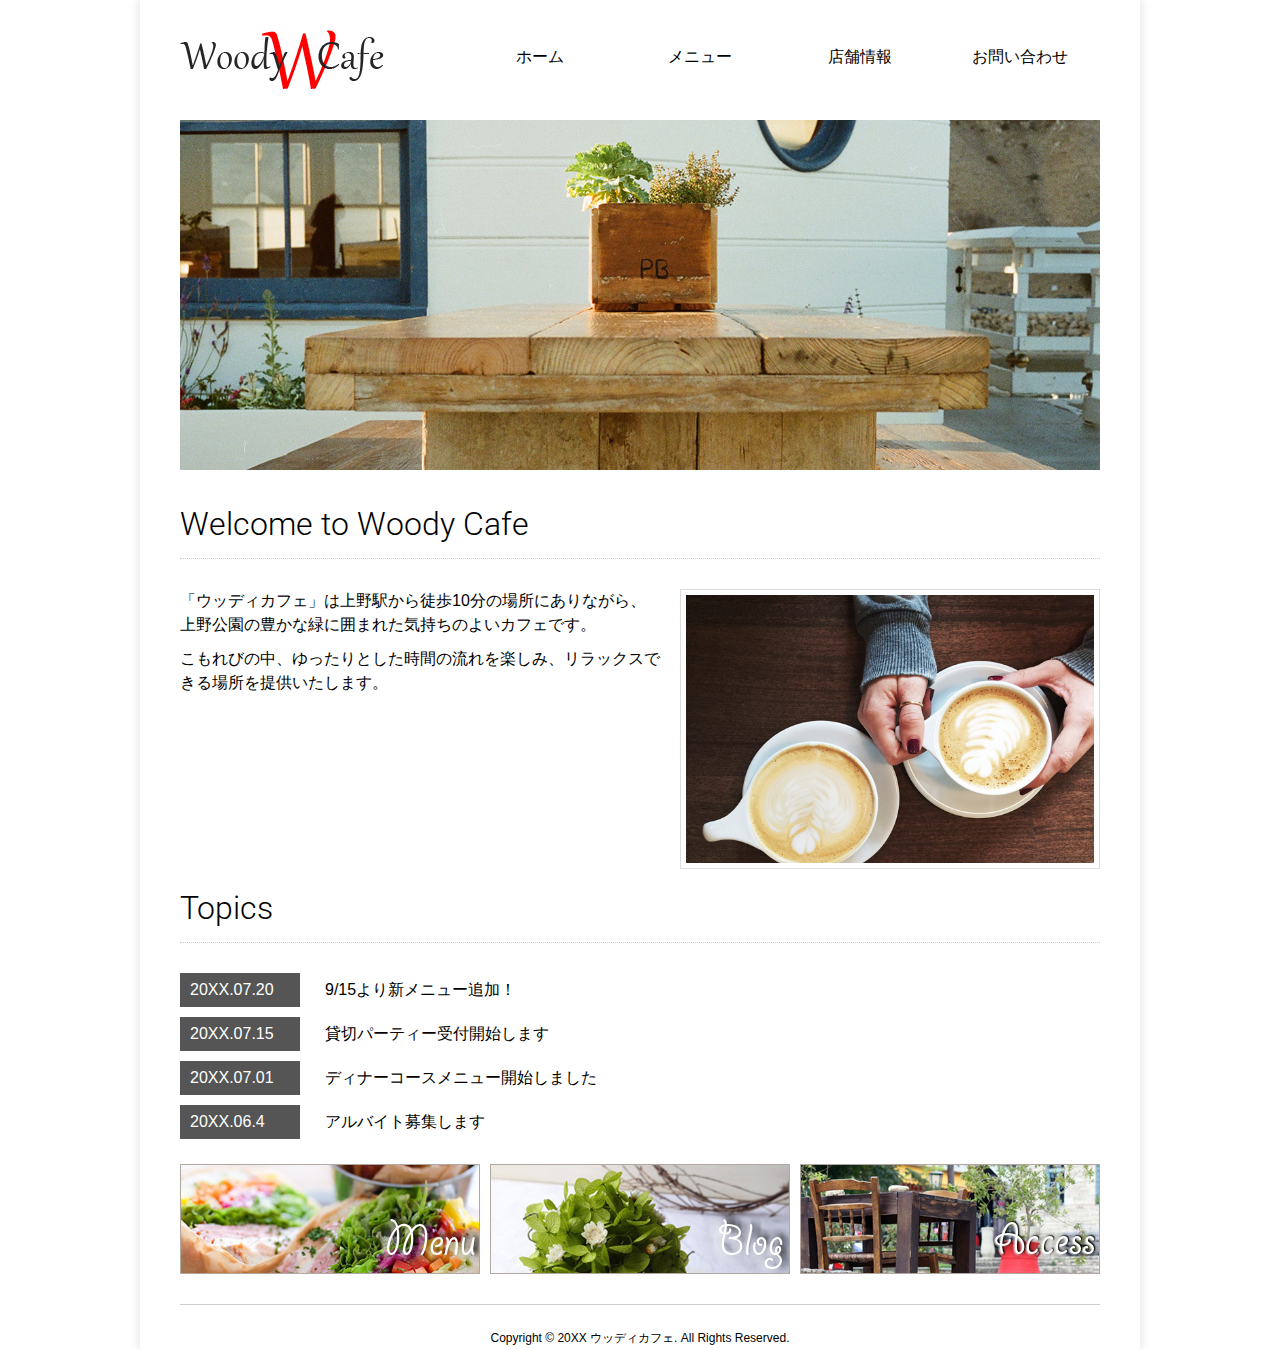
<file: index.html>
<!DOCTYPE html>
<html lang="ja">
	<head>
		<meta charset="UTF-8">
		<meta name="viewport" content="width=device-width, initial-scale=1">
		<meta name="description" content="2015年上野公園のそばにオープンした緑に囲まれた自然派カフェ。スタイリッシュなカフェでほっと一息お寛ぎください。">
		<meta name="keywords" content="ウッディカフェ,Woody Cafe,東京,上野,喫茶店">
		<title>ウッディカフェ</title>
		<link rel="stylesheet" href="css/sanitize.css">
		<link rel="stylesheet" href="css/style.css">
	</head>
	<body>
		<div class="wrapper">
			<header class="gl-header">
				<h1><a href="index.html">Woody Cafe</a></h1>
				<nav class="gl-nav">
					<ul>
						<li><a href="index.html">ホーム</a></li>
						<li><a href="menu.html">メニュー</a></li>
						<li><a href="info.html">店舗情報</a></li>
						<li><a href="contact.html">お問い合わせ</a></li>
					</ul>
				</nav>
			</header>
			<div class="main-img">
				<img src="images/topimage01.jpg" alt="">
			</div>
			<main class="gl-main">
				<section class="message">
					<h2>Welcome to Woody Cafe</h2>
					<p><img src="images/top01.jpg" width="420" height="280" alt="テーブルの上のカフェラテ"></p>
					<p>「ウッディカフェ」は上野駅から徒歩10分の場所にありながら、上野公園の豊かな緑に囲まれた気持ちのよいカフェです。</p>
					<p>こもれびの中、ゆったりとした時間の流れを楽しみ、リラックスできる場所を提供いたします。</p>
				</section>
				<section class="topics">
					<h2>Topics</h2>
					<dl>
						<dt>20XX.07.20</dt>
						<dd>9/15より新メニュー追加！</dd>
						<dt>20XX.07.15</dt>
						<dd>貸切パーティー受付開始します</dd>
						<dt>20XX.07.01</dt>
						<dd>ディナーコースメニュー開始しました</dd>
						<dt>20XX.06.4</dt>
						<dd>アルバイト募集します</dd>
					</dl>
				</section>
			</main>
			<aside class="top-aside">
				<ul>
					<li><a href="menu.html"><img src="images/banner01.jpg" width="300" height="110" alt="メニューバナー"></a></li>
					<li><a href="#"><img src="images/banner02.jpg" width="300" height="110" alt="ブログバナー"></a></li>
					<li><a href="info.html"><img src="images/banner03.jpg" width="300" height="110" alt="アクセスバナー"></a></li>
				</ul>
			</aside>
			<footer class="gl-footer">
				<p><small>Copyright &copy; 20XX ウッディカフェ. All Rights Reserved.</small></p>
			</footer>
		</div>
	</body>
</html>
</file>
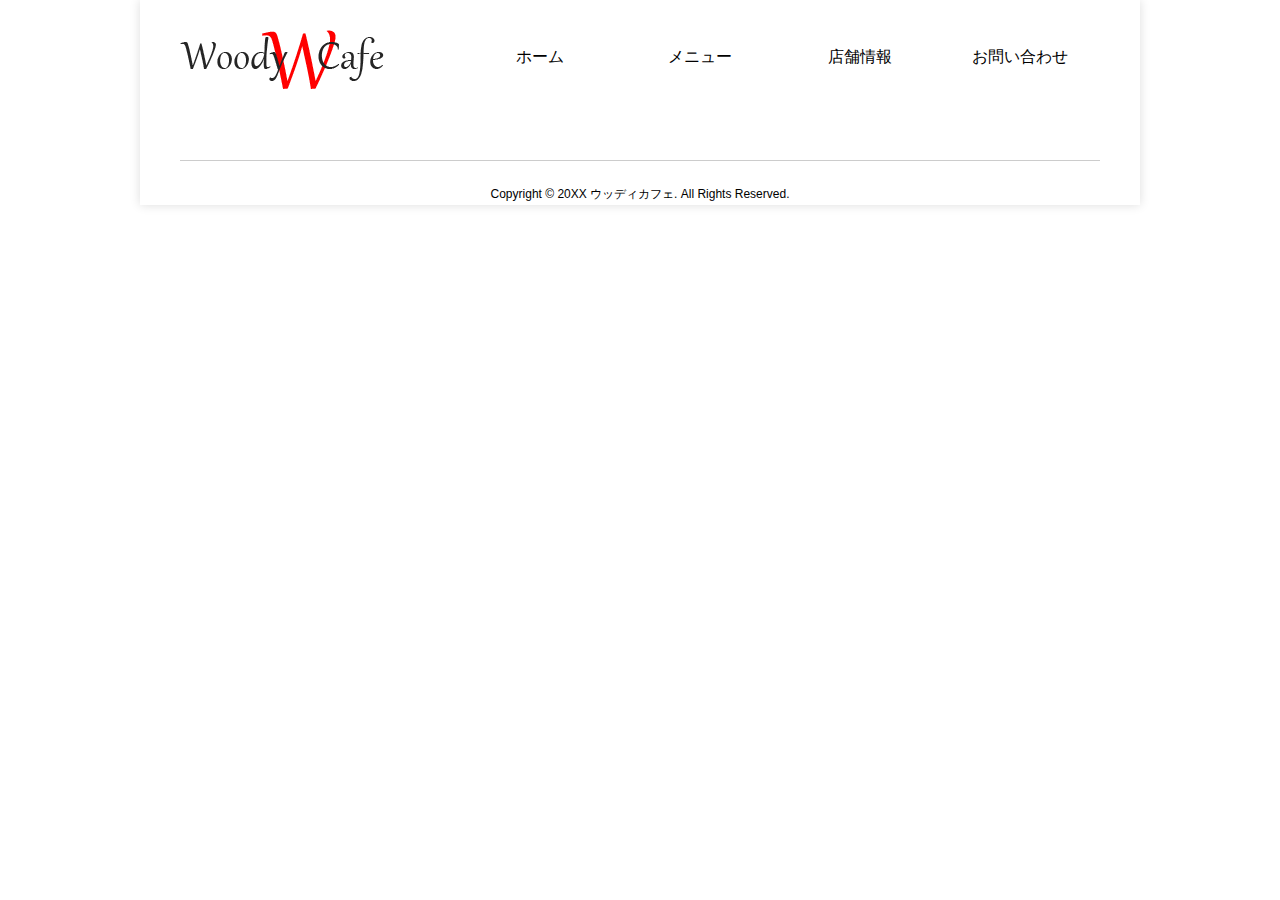
<file: info.html>
﻿<!DOCTYPE html>
<html lang="ja">
	<head>
		<meta charset="UTF-8">
		<meta name="viewport" content="width=device-width, initial-scale=1">
		<meta name="description" content="2015年上野公園のそばにオープンした緑に囲まれた自然派カフェ。スタイリッシュなカフェでほっと一息お寛ぎください。">
		<meta name="keywords" content="ウッディカフェ,Woody Cafe,東京,上野,喫茶店">
		<title>ウッディカフェ</title>
		<link rel="stylesheet" href="css/sanitize.css">
		<link rel="stylesheet" href="css/style.css">
	</head>
	<body>
		<div class="wrapper">
			<header class="gl-header">
				<h1><a href="index.html">Woody Cafe</a></h1>
				<nav class="gl-nav">
					<ul>
						<li><a href="index.html">ホーム</a></li>
						<li><a href="menu.html">メニュー</a></li>
						<li><a href="info.html">店舗情報</a></li>
						<li><a href="contact.html">お問い合わせ</a></li>
					</ul>
				</nav>
			</header>
			<main class="gl-main">
				<section class="">
					<h2></h2>
				
				</section>
				
			</main>
			
			<footer class="gl-footer">
				<p><small>Copyright &copy; 20XX ウッディカフェ. All Rights Reserved.</small></p>
			</footer>
		</div>
	</body>
</html>
</file>
<file: css/sanitize.css>
/*! sanitize.css v3.0.0 | CC0 1.0 Public Domain | github.com/10up/sanitize.css */

/*
 * Normalization
 */

audio:not([controls]) {
	display: none; /* Chrome 44-, iOS 8+, Safari 9+ */
}

button {
	overflow: visible; /* Internet Explorer 11- */
	-webkit-appearance: button; /* iOS 8+ */
}

details {
	display: block; /* Edge 12+, Firefox 40+, Internet Explorer 11-, Windows Phone 8.1+ */
}

html {
	-ms-overflow-style: -ms-autohiding-scrollbar; /* Edge 12+, Internet Explorer 11- */
	overflow-y: scroll; /* All browsers without overlaying scrollbars */
	-webkit-text-size-adjust: 100%; /* iOS 8+ */
}

input {
	-webkit-border-radius: 0 /* iOS 8+ */
}

input[type="button"], input[type="reset"], input[type="submit"] {
	-webkit-appearance: button;/* iOS 8+ */
}

input[type="number"] {
	width: auto;/* Firefox 36+ */
}

input[type="search"] {
	-webkit-appearance: textfield;/* Chrome 45+, Safari 9+ */
}

input[type="search"]::-webkit-search-cancel-button, input[type="search"]::-webkit-search-decoration {
	-webkit-appearance: none;/* Chrome 45+, Safari 9+ */
}

main {
	display: block; /* Android 4.3-, Internet Explorer 11-, Windows Phone 8.1+ */
}

pre {
	overflow: auto; /* Internet Explorer 11- */
}

progress {
	display: inline-block; /* Internet Explorer 11-, Windows Phone 8.1+ */
}

small {
	font-size: 75%; /* All browsers */
}

summary {
	display: block; /* Firefox 40+, Internet Explorer 11-, Windows Phone 8.1+ */
}

svg:not(:root) {
	overflow: hidden; /* Internet Explorer 11- */
}

template {
	display: none; /* Android 4.3-, Internet Explorer 11-, iOS 7-, Safari 7-, Windows Phone 8.1+ */
}

textarea {
	overflow: auto; /* Edge 12+, Internet Explorer 11- */
}

[hidden] {
	display: none; /* Internet Explorer 10- */
}

/*
 * Universal inheritance
 */

*,
:before,
:after {
	box-sizing: inherit;
}

* {
	font-size: inherit;
	line-height: inherit;
}

:before,
:after {
	text-decoration: inherit;
	vertical-align: inherit;
}



/*
 * Opinionated defaults
 */

/* specify the border style and width of all elements */

*,
:before,
:after {
	border-style: solid;
	border-width: 0;
}

/* specify the core styles of all elements */

* {
	background-repeat: no-repeat;
	margin: 0;
	padding: 0;
}

/* specify the root styles of the document */

:root {
	background-color: #ffffff;
	box-sizing: border-box;
	color: #000000;
	cursor: default;
	font: 100%/1.5 sans-serif;
	text-rendering: optimizeLegibility;
}

/* specify the text decoration of anchors */

a {
	text-decoration: none;
}

/* specify the alignment of media elements */

audio,
canvas,
iframe,
img,
svg,
video {
	vertical-align: middle;
}

/* specify the background color of form elements */

button,
input,
select,
textarea {
	background-color: transparent;
}

/* specify the inherited color and font of form elements */

button,
input,
select,
textarea {
	color: inherit;
	font-family: inherit;
	font-style: inherit;
	font-weight: inherit;
}

/* specify the minimum height of form elements */

button,
[type="button"],
[type="date"],
[type="datetime"],
[type="datetime-local"],
[type="email"],
[type="month"],
[type="number"],
[type="password"],
[type="reset"],
[type="search"],
[type="submit"],
[type="tel"],
[type="text"],
[type="time"],
[type="url"],
[type="week"],
select,
textarea {
	min-height: 1.5em;
}

/* specify the font family of code elements */

code,
kbd,
pre,
samp {
	font-family: monospace, monospace;
}

/* specify the list style of nav lists */

nav ol,
nav ul {
	list-style: none;
}

/* specify the standard appearance of selects */

select {
	-moz-appearance: none;    /* Firefox 40+ */
	-webkit-appearance: none /* Chrome 45+ */
}

select::-ms-expand {
	display: none;/* Edge 12+, Internet Explorer 11- */
}

select::-ms-value {
	color: currentColor;/* Edge 12+, Internet Explorer 11- */
}

/* specify the border styling of tables */

table {
	border-collapse: collapse;
	border-spacing: 0;
}

/* specify the resizability of textareas */

textarea {
	resize: vertical;
}

/* specify the background color, font color, and drop shadow of text selections */

::-moz-selection {
	background-color: #b3d4fc; /* required when declaring ::selection */
	color: #4c2b03;
	text-shadow: none;
}

::selection {
	background-color: #b3d4fc; /* required when declaring ::selection */
	color: #4c2b03;
	text-shadow: none;
}

/* specify the progress cursor of updating elements */

[aria-busy="true"] {
	cursor: progress;
}

/* specify the pointer cursor of trigger elements */

[aria-controls] {
	cursor: pointer;
}

/* specify the unstyled cursor of disabled, not-editable, or otherwise inoperable elements */

[aria-disabled] {
	cursor: default;
}

/* specify the style of visually hidden yet accessible elements */

[hidden][aria-hidden="false"] {
	clip: rect(0 0 0 0);
	display: inherit;
	position: absolute
}

[hidden][aria-hidden="false"]:focus {
	clip: auto;
}

/*# sourceMappingURL=sanitize.css.map */
</file>
<file: css/style.css>
@charset "utf-8";
@import url("https://fonts.googleapis.com/css?family=Raleway");
@import url("https://fonts.googleapis.com/css?family=Roboto:300");

/*
------------------------------------------------------- */
/* base
------------------------------------------------------- */

body {
    font-family: '游ゴシック体', 'Yu Gothic', YuGothic, 'ヒラギノ角ゴシックPro', 'Hiragino Kaku Gothic Pro', メイリオ, Meiryo, Osaka, 'ＭＳＰゴシック', 'MS PGothic', sans-serif;
    line-height: 1.5;
}
.wrapper {
    width: 1000px;
    margin: 0 auto;
    padding: 0 40px;
    box-shadow: 0 0 10px #dddddd;
}
a {
    text-decoration: none;
}
h1 a {
    display: block;
    background: url("../images/logo.png") 0px 30px no-repeat;
    height: 90px;
    width: 260px;
    text-indent: -9999px;
    float: left;
    margin-right: 20px;
}
h2 {
     font-size: 32px;
    font-family: 'Roboto', sans-serif;
    font-weight: 300;
    padding-bottom: 10px;
    margin-bottom : 30px;
}
.menu h2, .shop h2, .contact h2 {
    height: 150px;
    font-size: 40px;
    color: #ffffff;
    padding-top: 80px;
    padding-left: 30px;
    text-shadow: 1px 1px 5px rgba(0,0,0,0.5);
}
.menu h2 {
    background: url("../images/titleimage01.jpg") 0 0 no-repeat;
}
.shop h2 {
    background: url("../images/titleimage02.jpg") 0 0 no-repeat;
}
.contact h2 {
    background: url("../images/titleimage03.jpg") 0 0 no-repeat;
}
.message h2, .topics h2 {
    border-bottom: 1px dotted #cccccc;
    padding: 0 0 10px 0;
}
h3 {
    font-size: 24px;
    font-family: 'Roboto', sans-serif;
    font-weight: 300;
}
p:not(:last-of-type){
    margin-bottom: 10px;
}
section {
    margin-bottom: 15px;
}
ul {
    list-style-type: none;
}
input, textarea {
    border: 1px solid #dddddd;
}
.gl-header {
    height: 90px;
    overflow: hidden;
    margin-bottom: 30px;
}
.gl-footer {
    text-align: center;
    border-top: 1px solid #cccccc;
    padding-top: 20px;
}

/*
------------------------------------------------------ */
/* nav
------------------------------------------------------- */
.gl-nav ul {
    padding-top: 35px;
    display: table;
    table-layout: fixed;
    width: 640px;
}
.gl-nav li {
    display: table-cell;
    text-align: center;
}
.gl-nav a {
    display: block;
    padding: 10px 0;
    width: 100%;
    color: #000000;
}
.gl-nav a:hover {
    color: #999999;
}

/*
------------------------------------------------------ */
/* top
------------------------------------------------------- */
.main-img {
    margin-bottom: 30px;
}
.message {
    overflow: hidden;
}
.message img {
    border: 1px solid #dddddd;
    padding: 5px;
    float: right;
    margin-left: 20px;
}
.topics dl {
    overflow: hidden;
}
.topics dt {
    float: left;
    width: 120px;
    background-color: #555555;
    color: #ffffff;
    padding: 5px 10px;
    margin-bottom: 10px;
}
.topics dd {
    margin-left: 140px;
    padding: 5px;
    margin-bottom: 10px;
}
.top-aside ul {
    overflow: hidden;
    margin-bottom: 30px;
}
.top-aside li {
    float: left;
    margin-right: 10px;
}
.top-aside li:last-child {
    margin-right: 0;
}
/*
------------------------------------------------------- */
/* menu
------------------------------------------------------- */
.menu .flex-container {
    display: flex;
}
.menu .flex-item01 {
    order: 1;
    flex-grow: 1;
}
.menu .flex-item02 {
    order: 0;
    flex-grow: 3;
}
.menu-box ul {
    display: flex;
    width: 600px;
    margin: 20px 0 30px 0;
    flex-flow: wrap;
    justify-content: space-between;
}
.menu-box:nth-of-type(5) ul {
    height: 400px;
    align-content: space-between;
}
.menu-box img {
    border: 1px solid #dddddd;
    padding: 5px;
    margin-bottom: 3px;
}
.caption {
    font-size: 12px;
}

/*
------------------------------------------------------- */
/* shop
------------------------------------------------------- */
.shop .flex-container {
    display: flex;
    justify-content: space-between;
}
.shop table {
    border-collapse: collapse;
    width: 440px;
}
.shop th, .shop td {
    padding: 10px;
}
.shop th {
    width: 25%;
    vertical-align: top;
    font-weight: normal;
    text-align: left;
    background-color: #555555;
    color: #ffffff;
    border-bottom: 1px solid #ffffff;
}
.shop tr:last-child th {
    border: none;
}

/*
------------------------------------------------------- */
/* contact
------------------------------------------------------- */
.contact .require {
    color: #ff0000;
}
.contact .item01, .contact .item02 {
    display: block;
    width: 300px;
    float: left;
    margin-bottom: 10px;
    text-align: right;
    line-height: 40px;
    margin-right: 10px;
}
.contact .item01:after {
    content: "";
    display: block;
    clear:both;
}
.contact input {
    border-radius: 3px;
    padding: 8px;
}
.contact input[type="text"], .contact input[type="email"], .contact input[type="tel"] {
    width: 300px;
}
.contact .item02wrapper {
    overflow: hidden;
}
.contact .item02wrapper label {
    line-height: 40px;
}
.contact p:nth-child(7) .item02, .contact p:nth-child(8) .item02, .contact p:nth-child(9) .item02 {
    line-height: 30px;
}
.contact .item02wrapper .sm {
    font-size: 10px;
}
.contact .item02wrapper select {
    width: 300px;
    border: 1px solid #ccc;
    padding: 8px;
    border-radius: 3px;
}
.contact input[type="submit"] {
    display: block;
    margin: 0 auto;
    width: 180px;
    height: 54px;
    text-align: center;
    /*line-height: 40px;*/
    border-radius: 3px;
    background-color: #aaaaaa;
    border: 2px solid #aaaaaa;
    color: #fff;
    transition: all .3s;
}
.contact input[type="submit"]:hover {
    background-color: #fff;
    color: #aaaaaa;
}

/*
------------------------------------------------------- */
/* スマートフォン
------------------------------------------------------- */
@media screen and (max-width: 479px){
    .wrapper {
        width: 100%;
        padding: 0;
    }
    .gl-main {
        padding: 0 10px;
    }
    h1 a{
        width: 100%;
        background-position: center center;
    }
    h2 {
        font-size: 26px;
    }
    .message h2, .topics h2 {
        border: none;
        margin-bottom: 0;
    }
    .gl-header {
        height: auto;
        margin-bottom: 10px;
    }

    /* nav */
    .gl-nav ul {
        padding-top: 0;
        table-layout: auto;
        width: 100%;
    }
    .gl-nav li {
        font-size: 14px;
        border-left:1px solid #eeeeee;
    }
    .nav li:first-child {
        border-left: none;
    }
    .nav a {
        padding: 5px 0;
    }

    /* home */
    .main-img img {
        width: 100%;
    }
    .message img {
        float: none;
        width: 100%;
        height: 100%;
        padding: 0;
        border: none;
        margin-left: 0;
        margin-bottom: 10px;
    }
    .topics dt {
        float: none;
        width: auto;
    }
    .topics dd {
        margin-left: 0;
        margin-bottom: 10px;
    }
    .top-aside li {
        float: none;
        margin-right: 0;
        margin-bottom: 15px;
        text-align: center;
    }
    .top-aside li:last-child {
        margin-bottom: 0;
    }
}
</file>
